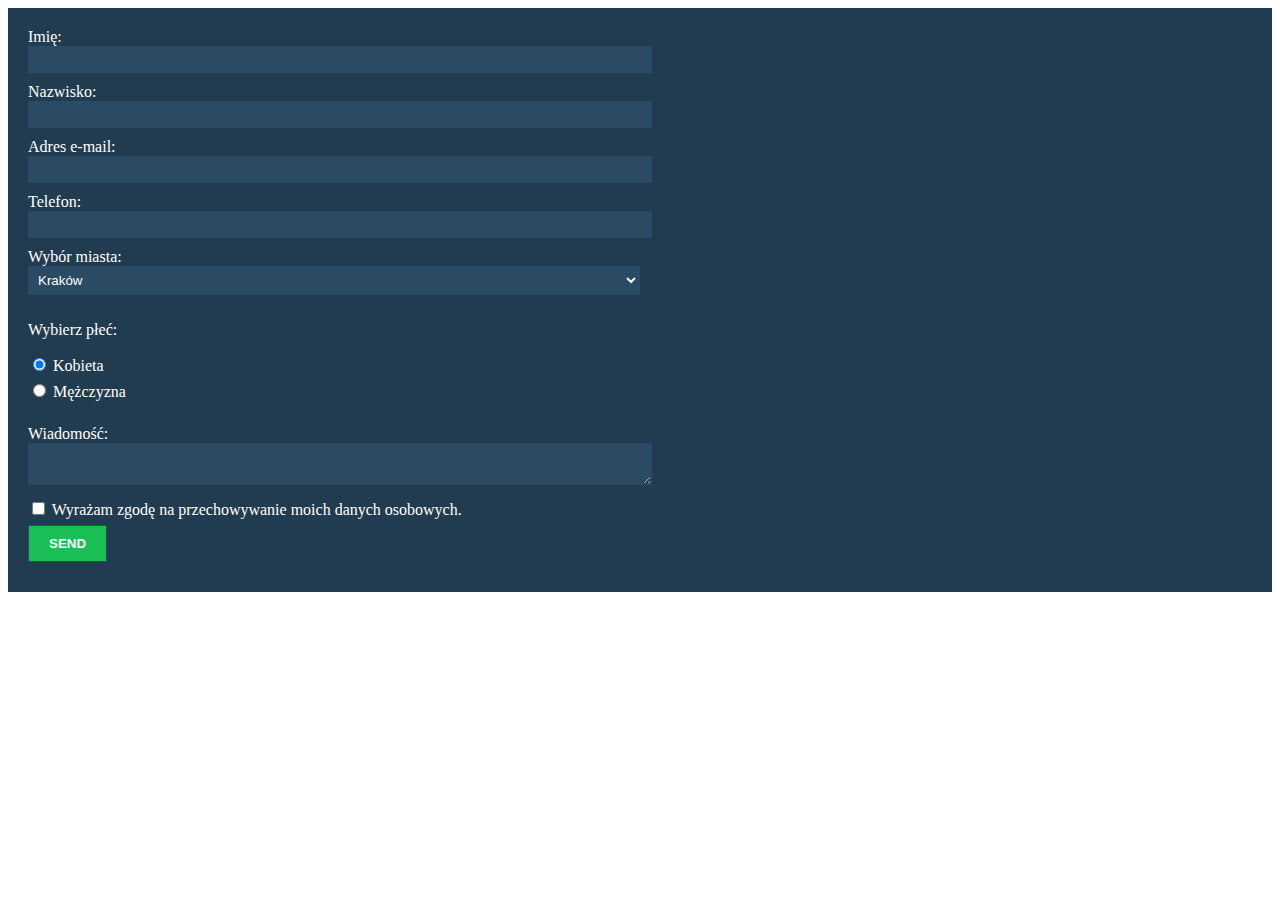
<file: 1-formularz-html5/index.html>
<!DOCTYPE html>
<html lang="en">
<head>
    <meta charset="UTF-8">
    <meta http-equiv="X-UA-Compatible" content="IE=edge">
    <meta name="viewport" content="width=device-width, initial-scale=1.0">
    <title>Document</title>
    <link rel="stylesheet" href="css/style.css">
</head>
<body>  
  <form action="https://formspree.io/f/xleaqykw" method="POST">
      <label for="imie">Imię:</label>
      <input type="text" name="imie" id="imie" required>

      <br>
      <label for="nazwisko">Nazwisko:</label>
      <input type="text" name="nazwisko" id="nazwisko" required>

      <br>
      <label for="email">Adres e-mail:</label>
      <input type="email" name="email" id="email" required> 
      
      <br>
      <label for="phone">Telefon:</label>
      <input type="tel" name="phone" id="phone">
      
      <br>
      <label for="city">Wybór miasta:</label>
      <select name="city" id="city">
        <option value="krakow" selected>Kraków</option> 
        <option value="warszawa">Warszawa</option>
        <option value="gdansk">Gdańsk</option>
      </select>

      <br>
      <p>Wybierz płeć:</p>
      <input type="radio" name="gender" value="kobieta" id="female" checked>
       <label for="female" >Kobieta</label> 
       <br>
      <input type="radio" name="gender" value="mężczyzna" id="male"> 
      <label for="male">Mężczyzna</label> <br>

      <br>
      <label for="message">Wiadomość:</label>
      <textarea name="message" id="message"></textarea>

      <br>
      <input type="checkbox" name="agreement" id="agreement" required> 
      <label for="agreement">Wyrażam zgodę na przechowywanie moich danych osobowych.</label>

      <br>
      <input type="submit" value="Send">
  </form>
</body>
</html>
</file>
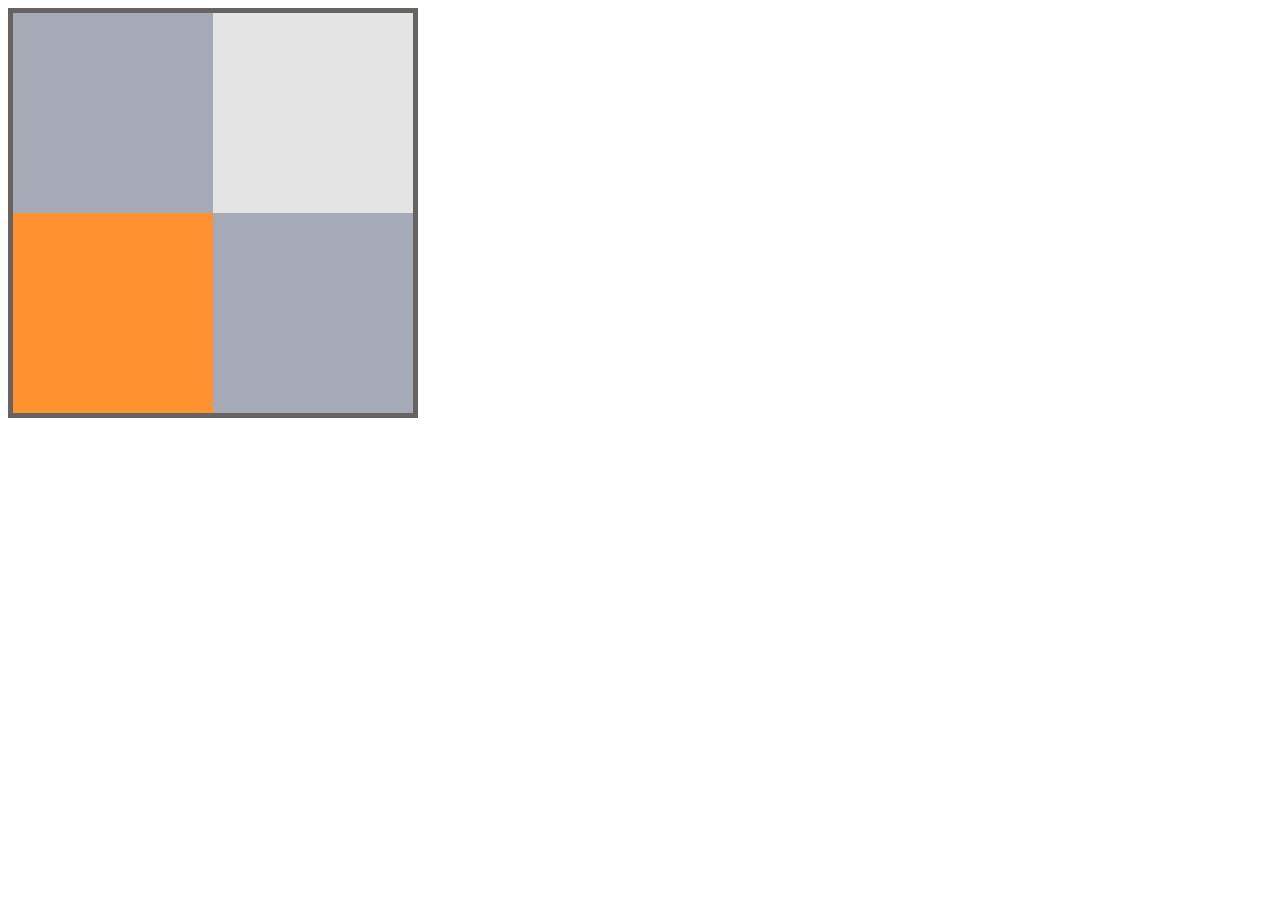
<file: 2-pozycjonowanie/index.html>
<!DOCTYPE html>
<html lang="en">
<head>
    <meta charset="UTF-8">
    <meta http-equiv="X-UA-Compatible" content="IE=edge">
    <meta name="viewport" content="width=device-width, initial-scale=1.0">
    <title>Document</title>
    <link rel="stylesheet" href="css/style.css">
</head>
<body>
    <div class="outer">
        <div class="inner orange"></div>
        <div class="inner gray"></div>
      </div>
</body>
</html>
</file>
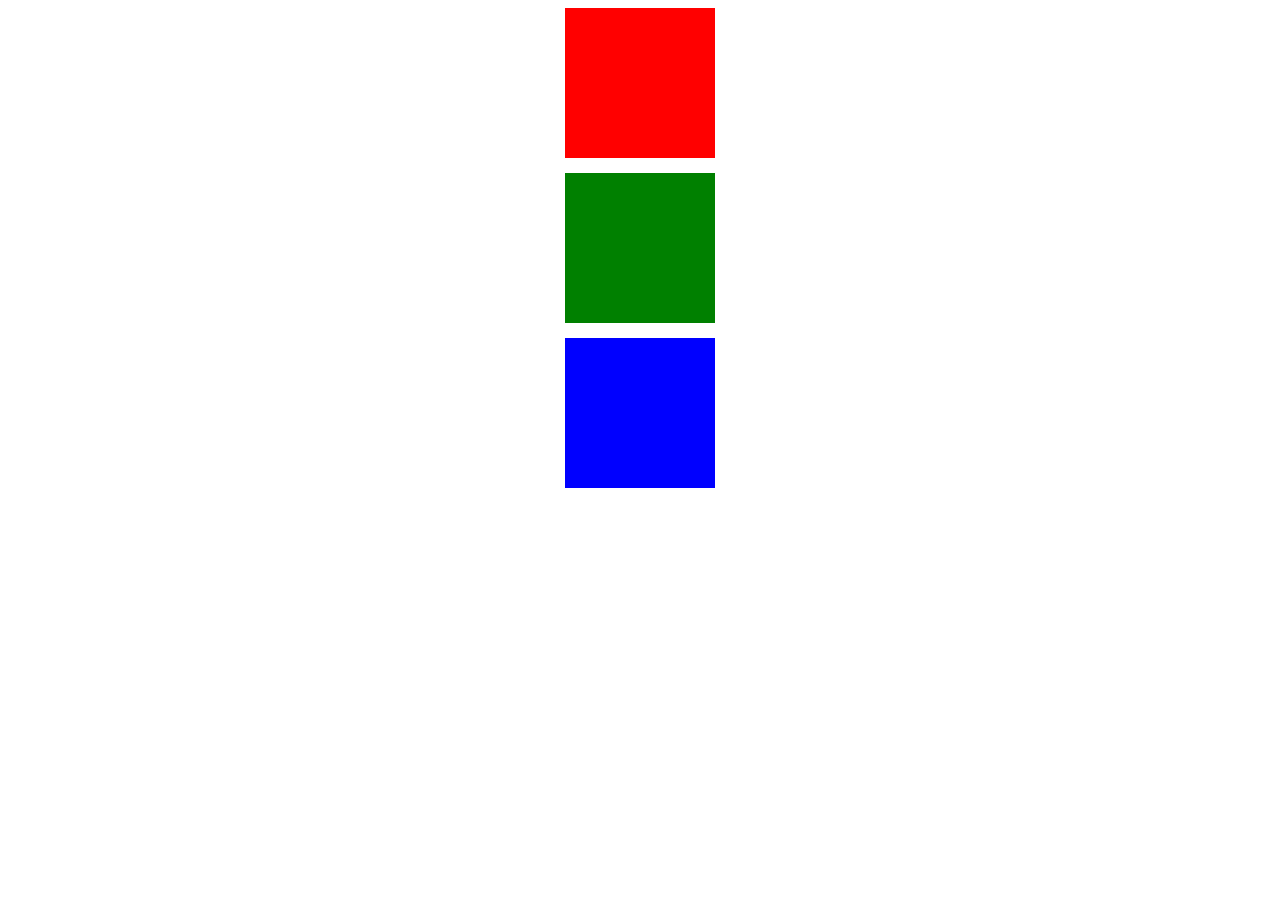
<file: 3-efekty-przejscia/index.html>
<!DOCTYPE html>
<html lang="en">
<head>
    <meta charset="UTF-8">
    <meta http-equiv="X-UA-Compatible" content="IE=edge">
    <meta name="viewport" content="width=device-width, initial-scale=1.0">
    <title>Document</title>
    <link rel="stylesheet" href="style.css">
</head>
<body>

    <div class="box red"> </div>
    <div class="box green"> </div>
    <div class="box blue"> </div>

    
</body>
</html>
</file>
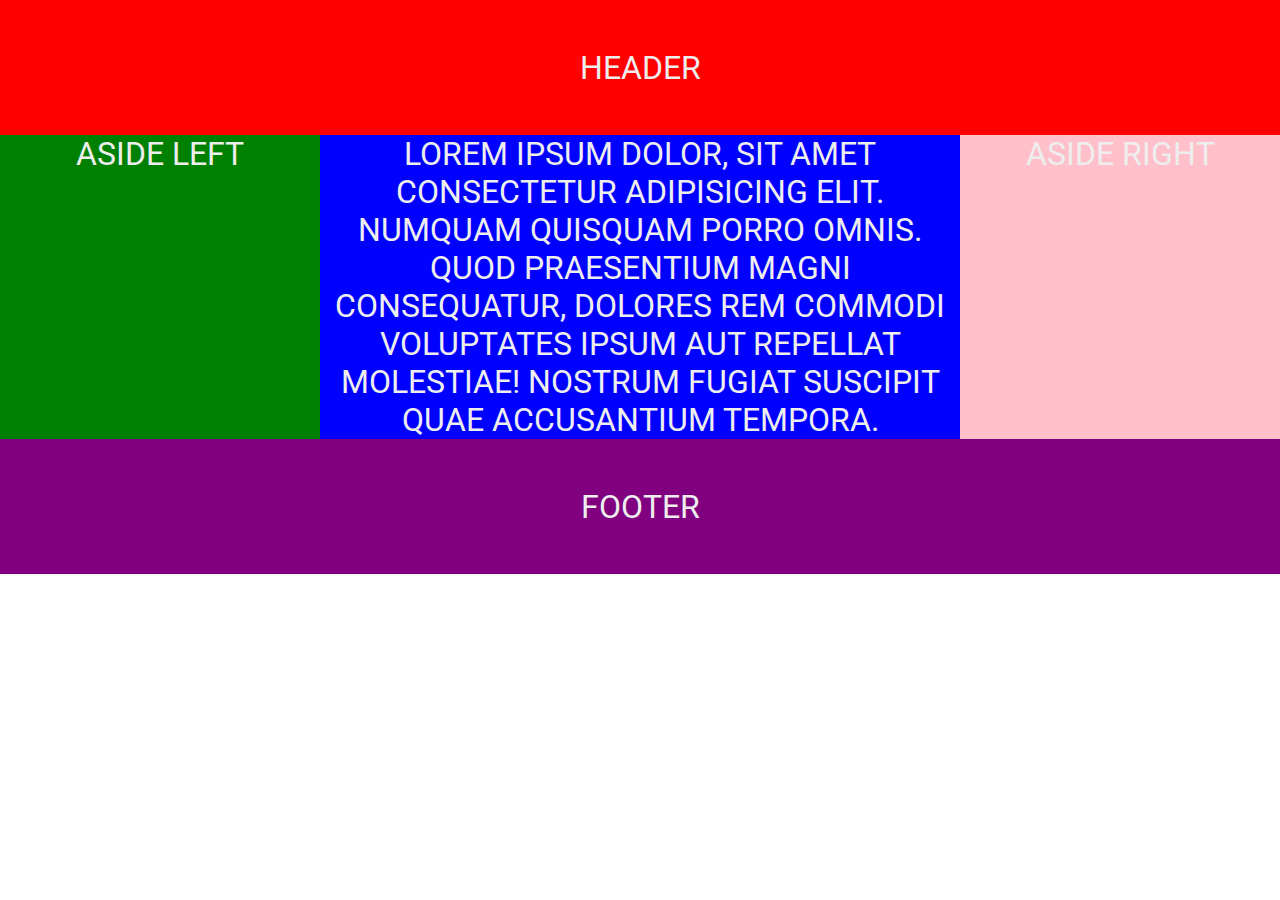
<file: 7-leyout-flex-box/index.html>
<!DOCTYPE html>
<html lang="en">

<head>
    <meta charset="UTF-8">
    <meta name="viewport" content="width=device-width, initial-scale=1.0">
    <title>flexbox</title>
    <link href="https://fonts.googleapis.com/css?family=Roboto:100,300,400,500,700" rel="stylesheet">

    <link rel="stylesheet" href="css/style.css">
</head>

<body>
    <header class="main-header">
        <p>header</p>
    </header>
    <section class="container">
        <p class="flex-item-1">aside left</p>
        <p class="flex-item-2">Lorem ipsum dolor, sit amet consectetur adipisicing elit. Numquam quisquam porro omnis. Quod praesentium magni consequatur, dolores rem commodi voluptates ipsum aut repellat molestiae! Nostrum fugiat suscipit quae accusantium tempora.</p>
        <p class="flex-item-3">aside right</p>
    </section>
    <footer>
    footer
    </footer>
</body>

</html>
</file>
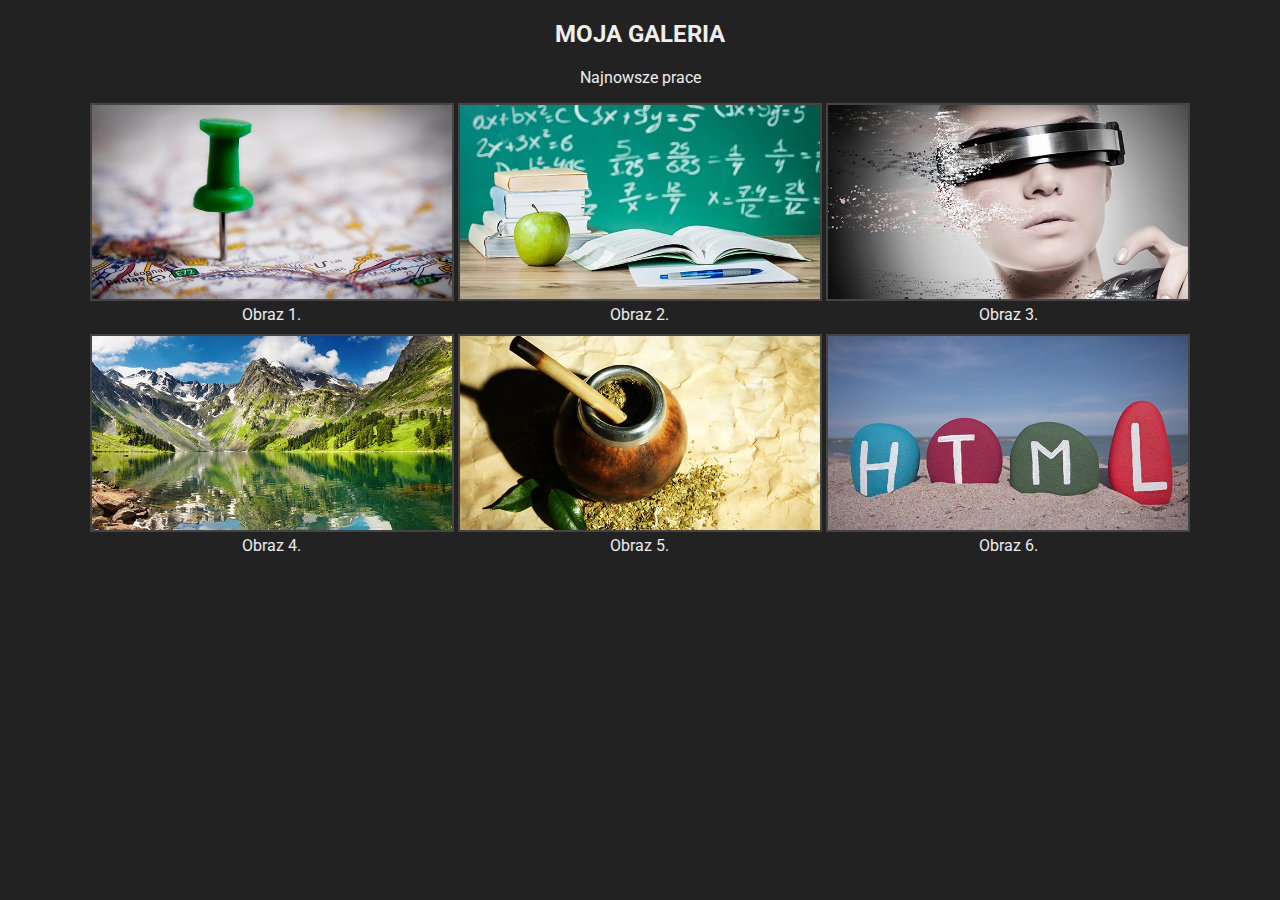
<file: 8-responsywnosc/index.html>
<!DOCTYPE html>
<html lang="en">

<head>
    <meta charset="UTF-8">
    <meta name="viewport" content="width=device-width, initial-scale=1.0">
    <title>Responsive galery</title>
    <link href="https://fonts.googleapis.com/css?family=Roboto:100,300,400,500,700" rel="stylesheet">

    <link rel="stylesheet" href="css/style.css">
</head>

<body>
    <section id="gallery">
        <header>
            <h2>Moja galeria</h2>
            <p>Najnowsze prace</p>
        </header>
        <figure>
            <img src="img/image1.jpg" alt="image 1">
            <figcaption>Obraz 1.</figcaption>
        </figure>
        <figure>
            <img src="img/image2.jpg" alt="image 2">
            <figcaption>Obraz 2.</figcaption>
        </figure>
        <figure>
            <img src="img/image3.jpg" alt="image 3">
            <figcaption>Obraz 3.</figcaption>
        </figure>
        <figure>
            <img src="img/image4.jpg" alt="image 4">
            <figcaption>Obraz 4.</figcaption>
        </figure>
        <figure>
            <img src="img/image5.jpg" alt="image 5">
            <figcaption>Obraz 5.</figcaption>
        </figure>
        <figure>
            <img src="img/image6.jpg" alt="image 6">
            <figcaption>Obraz 6.</figcaption>
        </figure>
    </section>
</body>

</html>
</file>
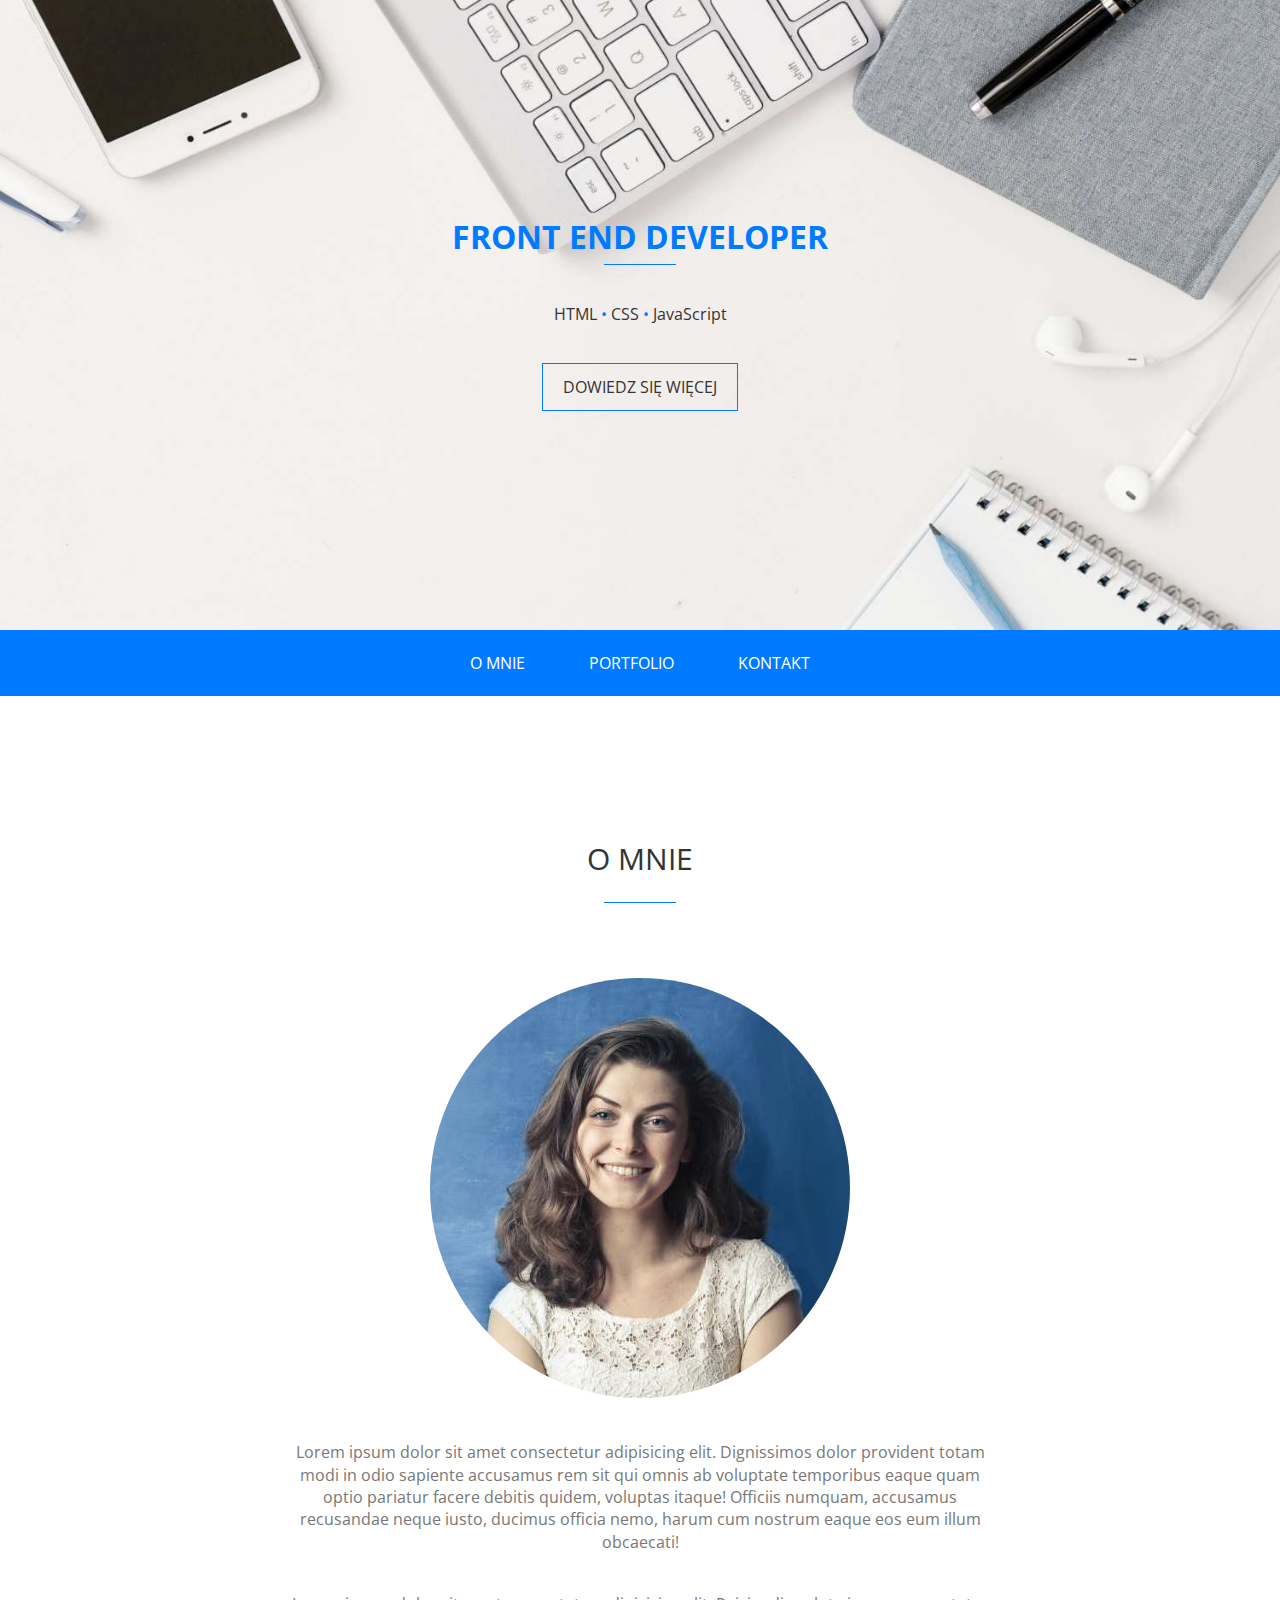
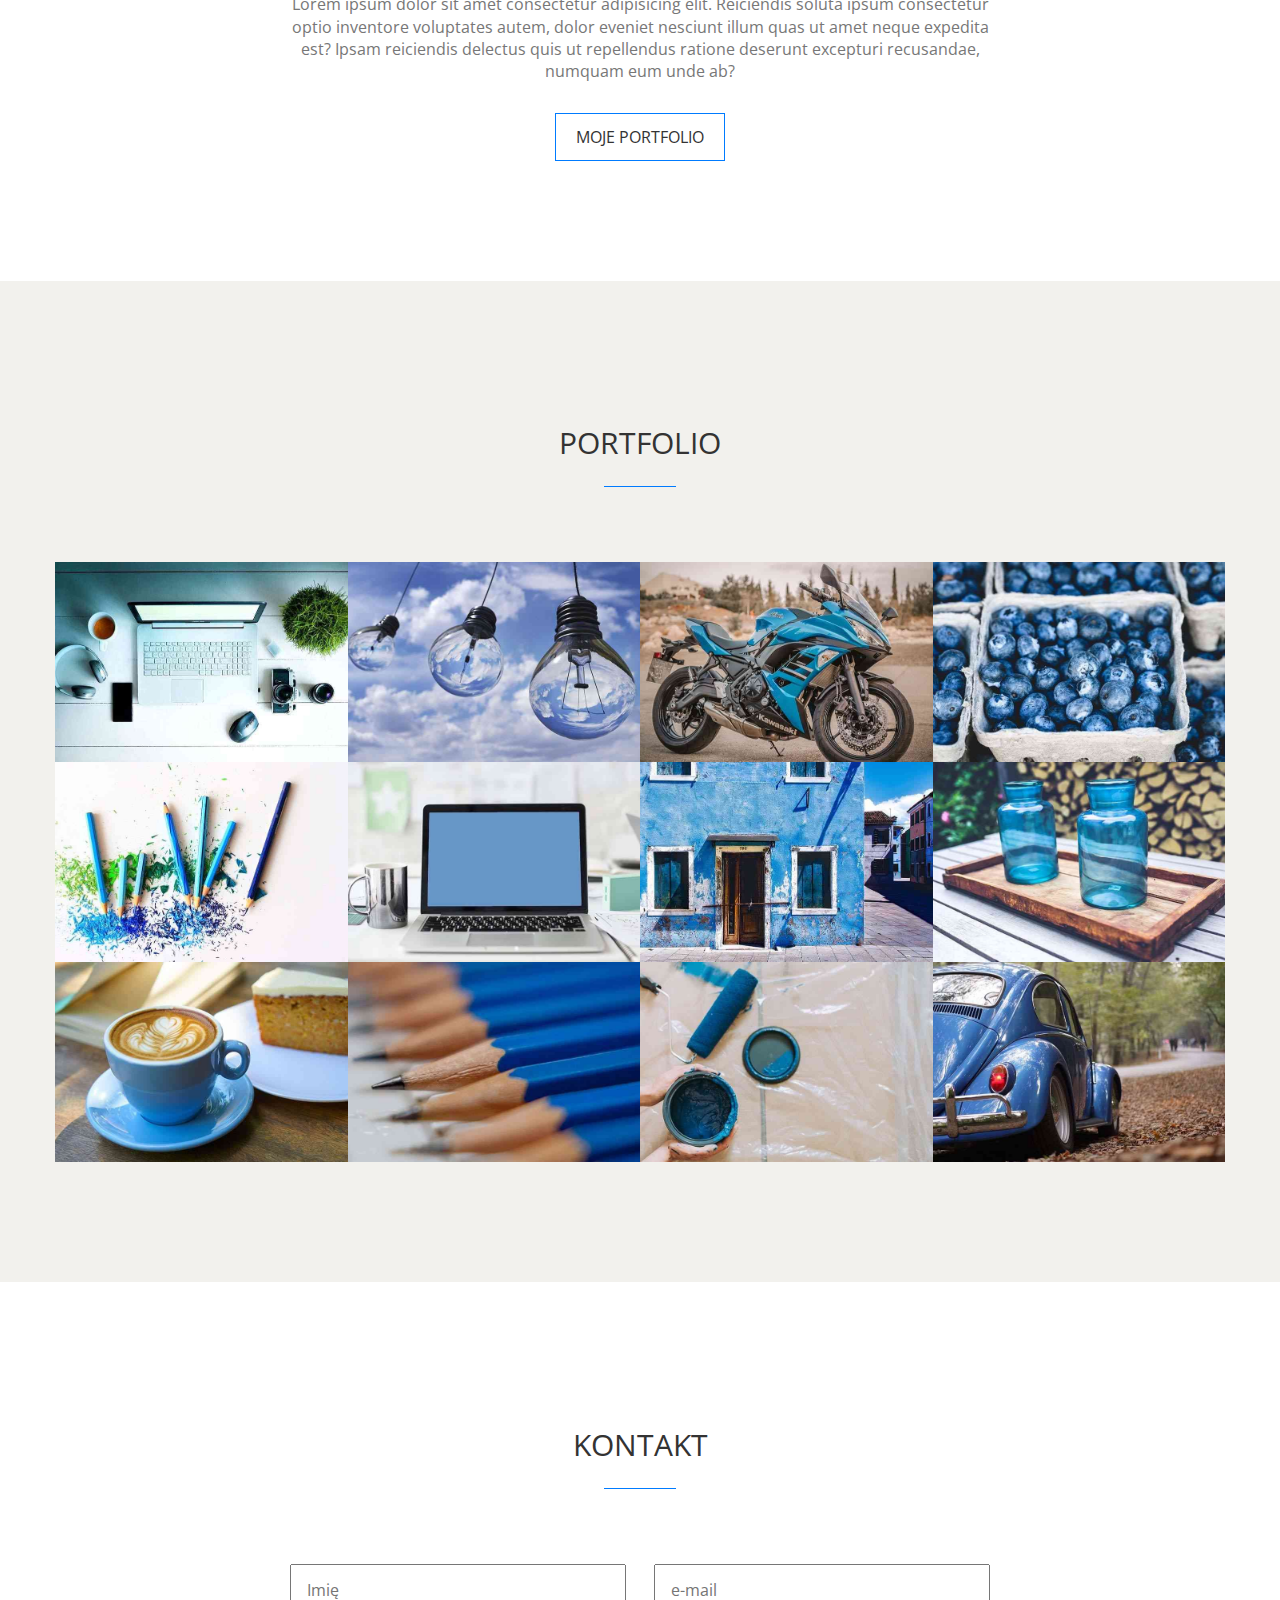
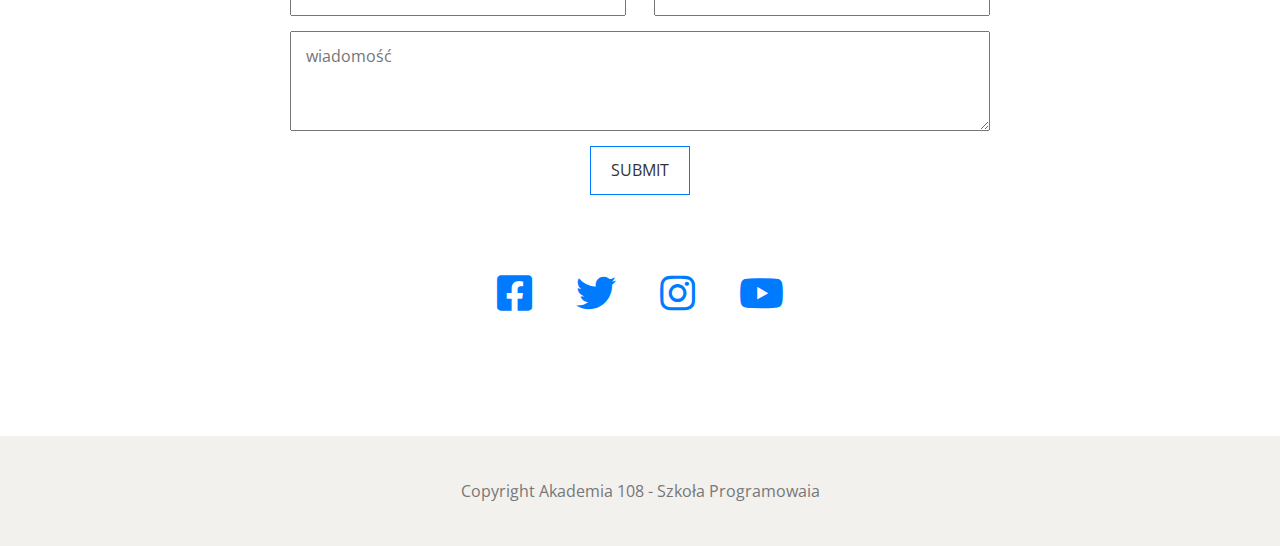
<file: 9-projekt-portfolio/index.html>
<!DOCTYPE html>
<html lang="pl">

<head>
    <meta charset="UTF-8">
    <meta name="viewport" content="width=device-width, initial-scale=1.0">
    <title>Portfolio</title>
    <link rel="stylesheet" href="css/normalize.css">

    <link href="https://fonts.googleapis.com/css2?family=Open+Sans:wght@300;400&display=swap" rel="stylesheet">

    <link rel="stylesheet" href="https://use.fontawesome.com/releases/v5.0.7/css/all.css">

    <link rel="stylesheet" href="css/style.css">
</head>

<body>

    <header class="main-header">
        <div class="main-header-content">
            <h1>Front End Developer</h1>
            <hr>
            <p>HTML <span>•</span> CSS <span>•</span> JavaScript</p>
            <a href="" class="btn">Dowiedz się więcej</a>
        </div>

    </header>
    <nav class="main-menu">
        <label for="drop-nav">Menu</label>
        <input type="checkbox" id="drop-nav">
        <ul>
            <li class="menu-item"><a href="#about">O mnie</a></li>
            <li class="menu-item"><a href="#portfolio">Portfolio</a></li>
            <li class="menu-item"><a href="#contact">Kontakt</a></li>
        </ul>
    </nav>

    <section id="about" class="about">
        <div class="container">
            <header class="section-header">
                <h2>O mnie</h2>
                <hr>
            </header>
            <img src="img/about.jpg" alt="Joanna" class="about-img">

            <p>Lorem ipsum dolor sit amet consectetur adipisicing elit. Dignissimos dolor provident totam modi in odio
                sapiente accusamus rem sit qui omnis ab voluptate temporibus eaque quam optio pariatur facere debitis
                quidem, voluptas itaque! Officiis numquam, accusamus recusandae neque iusto, ducimus officia nemo, harum
                cum nostrum eaque eos eum illum obcaecati!</p>
            <p>Lorem ipsum dolor sit amet consectetur adipisicing elit. Reiciendis soluta ipsum consectetur optio
                inventore voluptates autem, dolor eveniet nesciunt illum quas ut amet neque expedita est? Ipsam
                reiciendis delectus quis ut repellendus ratione deserunt excepturi recusandae, numquam eum unde ab?</p>
        
            <a href="" class="btn">Moje portfolio</a>
        </div>

    </section>

    <section id="portfolio" class="portfolio">
        <div class="container">
            <header class="section-header">
                <h2>Portfolio</h2>
                <hr>
            </header>
            <div class="portfolio-wrapper">
                <a href="" class="portfolio-item">
                    <img src="img/portfolio/photo-1.jpg" alt="Portfolio item 1">
                    <h3>Projekt</h3>
                </a>
                <a href="" class="portfolio-item">
                    <img src="img/portfolio/photo-2.jpg" alt="Portfolio item 2">
                    <h3>Projekt</h3>
                </a>
                <a href="" class="portfolio-item">
                    <img src="img/portfolio/photo-3.jpg" alt="Portfolio item 3">
                    <h3>Projekt</h3>
                </a>
                <a href="" class="portfolio-item">
                    <img src="img/portfolio/photo-4.jpg" alt="Portfolio item 4">
                    <h3>Projekt</h3>
                </a>
                <a href="" class="portfolio-item">
                    <img src="img/portfolio/photo-5.jpg" alt="Portfolio item 5">
                    <h3>Projekt</h3>
                </a>
                <a href="" class="portfolio-item">
                    <img src="img/portfolio/photo-6.jpg" alt="Portfolio item 6">
                    <h3>Projekt</h3>
                </a>
                <a href="" class="portfolio-item">
                    <img src="img/portfolio/photo-7.jpg" alt="Portfolio item 7">
                    <h3>Projekt</h3>
                </a>
                <a href="" class="portfolio-item">
                    <img src="img/portfolio/photo-8.jpg" alt="Portfolio item 8">
                    <h3>Projekt</h3>
                </a>
                <a href="" class="portfolio-item">
                    <img src="img/portfolio/photo-9.jpg" alt="Portfolio item 9">
                    <h3>Projekt</h3>
                </a>
                <a href="" class="portfolio-item">
                    <img src="img/portfolio/photo-10.jpg" alt="Portfolio item 10">
                    <h3>Projekt</h3>
                </a>
                <a href="" class="portfolio-item">
                    <img src="img/portfolio/photo-11.jpg" alt="Portfolio item 11">
                    <h3>Projekt</h3>
                </a>
                <a href="" class="portfolio-item">
                    <img src="img/portfolio/photo-12.jpg" alt="Portfolio item 12">
                    <h3>Projekt</h3>
                </a>
            </div>

        </div>
    </section>

    <section id="contact" class="contact">
        <div class="container">
            <header class="section-header">
                <h2>kontakt</h2>
                <hr>
            </header>
            <form action="">
                <input type="text" placeholder="Imię" name="name">
                <input type="text" placeholder="e-mail" name="email">
                <textarea placeholder="wiadomość" name="message" ></textarea>
                <input type="submit" class="btn">
            </form>

            <div class="social-links">
                <a href="" class="social-link"><i class="fab fa-facebook-square"></i></a>
                <a href="" class="social-link"><i class="fab fa-twitter"></i></a>
                <a href="" class="social-link"><i class="fab fa-instagram"></i></a>
                <a href="" class="social-link"><i class="fab fa-youtube"></i></a>
            </div>

        </div>
    </section>

    <footer class="main-footer">
        <div class="container">
            <p>Copyright Akademia 108 - Szkoła Programowaia</p>
        </div>

    </footer>
</body>

</html>
</file>
<file: 1-formularz-html5/css/style.css>
form {
    background-color: #213b50;
    color: #ffff;
    padding: 20px;
}

input,
select,
textarea{
    background-color: #2b4a64;
    color: #ffff;
    width: 50%;
    margin-bottom: 10px; 
    border: 1px solid #2b4a64;
    padding: 5px;
}

input[type="radio"],
input[type="checkbox"]{
    width: auto;
}

input:focus,
select:focus,
textarea:focus{
    background-color:#4e708c;
    border: 1px solid #fff;
    color:#fff;
}

label{
    display: block;
}

label[for *= "male"],
label[for="agreement"]{
    display: inline;
}

input[type="submit"]{
    background-color: #1ac056;
    width: auto;
    cursor: pointer;
    padding: 10px 20px;
    font-weight: 700;
    text-transform: uppercase;
} 

input[type="submit"]:hover{
    background-color:#46e881
}
</file>
<file: 2-pozycjonowanie/css/style.css>
.outer{
    height: 400px;
    width: 400px;
    background-color: #a6a9b6;
    border: 5px solid #666360;
    position: relative;
  }
  
  .inner{
    height: 200px;
    width: 200px;
    position: absolute;
  }
  
  .orange{
    background-color: #ff912e;
    bottom: 0;
  }
  
  .gray{
    background-color: #e4e4e4;
    right: 0;
  
  }
</file>
<file: 3-efekty-przejscia/style.css>
.box{
    width: 150px;
    height: 150px;
    margin: auto;
    margin-bottom: 15px;
   /* transition-duration: 5s; */ 
    transition: all 1s linear;
    cursor: pointer;
}

.red{
    background-color: red;
}

.red:hover{
    width: 300px;
}

.green{
    background-color: green;
}

.green:hover{
    height: 300px;
}

.blue{
    background-color:blue;
}

.blue:hover{
    height: 300px;
    width: 300px;
}
</file>
<file: 7-leyout-flex-box/css/style.css>
/* Base styles */
        * {
            box-sizing: border-box;
        }
        
        body {
            font-family: 'Roboto', sans-serif;
            font-size: 2em;
            color: #eee;
            margin: 0;
            text-transform: uppercase;
        }

        /* Header styles */
        .main-header{
            height: 15vh;
            background-color: red;
            margin: 0 auto;
            display: flex;
            align-items: center;
            justify-content: center;
    
        }

        /* Section styles */
        .container {
            display: flex;
            margin: 0 auto;
            text-align: center;
        }
        
        .flex-item-1{
            background-color: green;
            flex-basis: 25%;
            margin: 0 auto;
        }

        .flex-item-2{
            background-color: blue;
            flex-basis: 50%;
            margin: 0 auto;
        }

        .flex-item-3{
            background-color: pink;
            flex-basis: 25%;
            margin: 0 auto;
        }

        /* footer styles */
        footer {
            height: 15vh;
            background-color: purple;
            margin: 0 auto;
            display: flex;
            align-items: center;
            justify-content: center;
        }
        
        
            /* media styles */
        @media screen and (max-width: 992px) {
            .container {
                flex-wrap: wrap-reverse;
            }
            .flex-item-1 {
                height: 40vh;
                flex-basis: 100%;
            }
            .flex-item-2 {
                
                flex-basis: 75%;
            }
            .flex-item-3 {
                flex-basis: 25%;
            }
        }
        
        @media screen and (max-width: 768px) {
            .container {
                flex-wrap: wrap;
            }
            .flex-item-1 {
                order: 1;
                flex-basis: 100%;
            }
            .flex-item-2 {
                order: 0;
                height: 40vh;
                flex-basis: 100%;
            }
            .flex-item-3 {
                order: 2;
                height: 40vh;
                flex-basis: 100%;
            }
        }
</file>
<file: 8-responsywnosc/css/style.css>
* {
    box-sizing: border-box;
}

body {
    font-family: 'Roboto', sans-serif;
    background-color: #222;
    color: #eee;
}

h2 {
    text-transform: uppercase;
}

#gallery {
    width: 90%;
    margin: 0 auto;
    text-align: center;
}

figure {
    display: inline-block;
    width: 32%;
    margin: 0;
    margin-bottom: 10px;
}

figure figcaption {
    text-align: center;
}

figure img {
    width: 100%;
    border: 2px solid #444;
}

@media screen and (max-width: 992px) {
    figure {
        width: 49%;
    }
}

@media screen and (max-width: 768px) {
    figure {
        width: 100%;
    }
}

@media screen and (max-width: 480px) {
    #gallery {
        width: 100%;
    }
}
</file>
<file: 9-projekt-portfolio/css/style.css>
/* base style */
* {
    box-sizing: border-box;
}

body {
    font-family: 'Open Sans', sans-serif;
}

hr{
    width: 70px;
    border: 1px solid #007bff;
    border-bottom: 0;
} 

.btn{
    text-decoration: none;
    text-transform: uppercase;
    color: #333;
    border: 1px solid #007bff;
    padding: 14px 20px;
    transition: all .3s;
    display: inline-block;
    background-color: transparent;
    margin: auto;
    cursor: pointer;
}

.btn:hover{
    color:#fff;
    background-color: #007bff;
}

.container{
    max-width: 1170px;
    margin: 0 auto;
}

section{
    padding: 120px 0; 
}
 
.section-header{
    margin-bottom: 75px;
} 

.section-header h2{
    color: #333;
    font-size: 1.9em;
    text-align: center;
    text-transform: uppercase;
    font-weight: 400;
}
 


/* Header styles */
.main-header{
    height: 70vh;
    background-image: url(../img/header.jpg);
    background-position: center;
    background-size: cover;
    background-repeat: no-repeat;
    display: flex;
    align-items: center;
    justify-content: center;
}

.main-header .main-header-content{
  text-align: center;
}

.main-header .main-header-content h1{
    font-size: 4.2 em; 
    text-decoration: none;
    color: #007bff;
    text-transform: uppercase;
    margin: 0;
 }

 .main-header .main-header-content p{
     color: #333;
     font-size: 1.3 em;
     margin: 40px 0;
 }
 
 .main-header .main-header-content p span{
     color: #007bff;
 }

 /* Main menu styles */

 .main-menu{
     background-color: #007bff;    
 }

#drop-nav{
    display: none;
}

 label[for="drop-nav"]{
    display: none;
 }

 .main-menu ul{
    margin: 0;
    padding: 10px 0;
    text-align: center;
 }

 .main-menu ul .menu-item{
     display: inline-block;
     margin: 0 10px;
 }

 .main-menu ul .menu-item a{
     color: #fff;
     text-transform: uppercase;
     text-decoration: none;
     padding: 14px 20px;
     display: block;
     transition: all .3s;
 }

 .main-menu ul .menu-item a:hover{
     color: #007bff;
     background-color: #fff;
 }

 /* About section styles */
 .about{
    text-align: center 
 }

 .about .about-img{
     border-radius: 50%;
 }

 .about p{
     max-width: 700px;
     margin: 40px auto 30px auto;
     color: #777;
     line-height: 1.4;
 } 

 /* Poprtfolio section styles */
 .portfolio {
     background-color: #f2f1ed;
 }

 .portfolio-wrapper{
     display: flex;
     flex-wrap: wrap;
 } 

 .portfolio-wrapper .portfolio-item{
    flex-basis: 25%;
    height: 200px;
    position: relative
 }

.portfolio-wrapper .portfolio-item img{
    width: 100%;
    height: 100%;
    object-fit: cover;
 }

 .portfolio-wrapper .portfolio-item h3 {
    position: absolute;
    top: 0;
    left: 0;
    width: 100%;
    height: 100%;
    background-color: rgba(0, 123, 255, 0.5);
    margin: 0;
    text-align: center;
    line-height: 200px;
    color:#fff;
    font-weight: 300;
    font-size: 3em;
    opacity: 0;
    transition: all .3s
 }

 .portfolio-wrapper .portfolio-item h3:hover{
    opacity: 1;
 }

 /* Contact section styles */

 .contact form{
     max-width: 700px;
     margin: 40px auto 30px auto;
     display: flex;
     flex-wrap: wrap;
     justify-content: space-between;
 }

 .contact input[type="text"],
 .contact input[type="email"]{
     flex-basis: 48%;
     padding: 15px;
     margin-bottom: 15px;
 }

 .contact textarea {
    flex-basis: 100%;
    padding: 15px;
    margin-bottom: 15px;
    height: 100px;
 }

 .social-links{
     margin-top: 75px;
     text-align: center;
 }

 .social-links .social-link{
     font-size: 2.5em;
     color: #007bff;
     transition: all .3s;
     display: inline-block;
     margin: 0 20px;
 }

 .social-links .social-link:hover{
     color: #777;
 }

 .main-footer{
     background-color:#f2f1ed;
     padding: 30px;
     text-align: center;
     color: #777;  
 }

 @media (max-width: 1200px){
    .container{
        max-width: 992px;
    }
 }
 
 @media (max-width: 992px){
    .container{
        max-width: 768px;
    }
    .portfolio-wrapper .portfolio-item{
        flex-basis: 50%;
    }
}
 @media (max-width: 768px){
    .container{
        max-width: 95%;
    }
    .portfolio-wrapper .portfolio-item{
        flex-basis: 100%;
    }
}
 @media (max-width: 480px){

    .main-header .main-header-content h1{
        font-size: 3em;
    }
    .about .about-img{
        max-height: 200px;
        max-width: 200px; 
    }
    .contact input[type="text"],
    .contact input[type="email"]{
     flex-basis: 100%;
    }

    label[for="drop-nav"]{
        display: block;
        padding: 14px 20px;
        color: #fff;
        text-transform: uppercase;
        font-size: 1.5 em;
        text-align: right;
        cursor: pointer;
    }

    .main-menu ul{
        display: none;
    }

    #drop-nav:checked + ul{
        display: block;
    }

    .main-menu ul .menu-item{
        display: block;
        text-align: right;
        margin: 0;

    }

}
</file>
